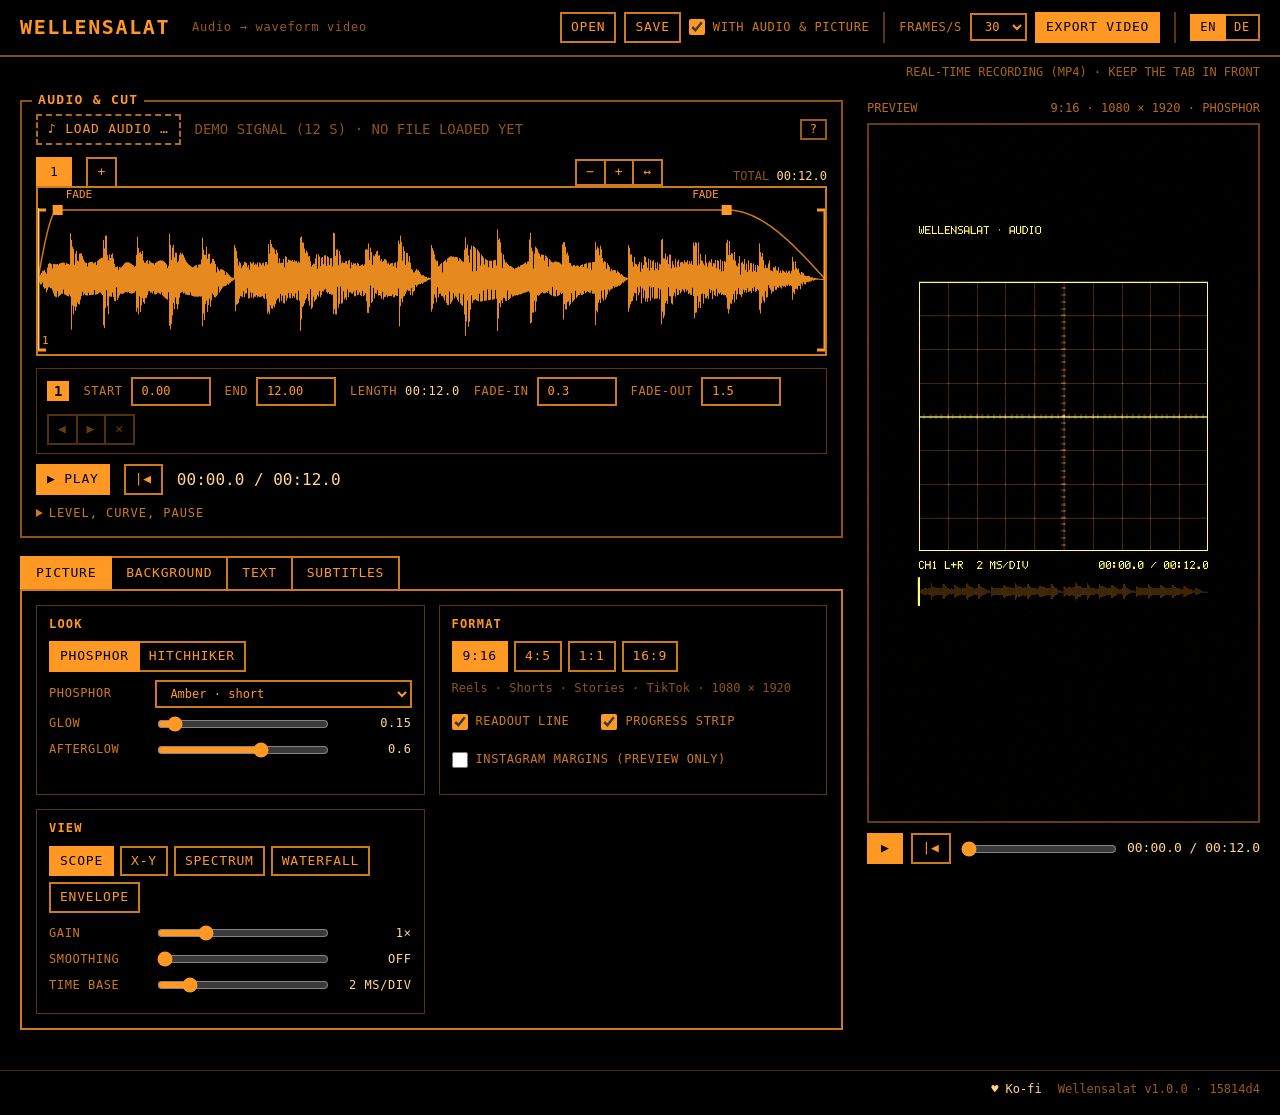
<file: index.html>
<!doctype html>
<html lang="en">
<head>
<meta charset="utf-8">
<meta name="viewport" content="width=device-width, initial-scale=1">
<title>Wellensalat</title>
<meta name="description" content="Audio to animated waveform video for Reels, Shorts and YouTube – runs entirely in the browser.">
<style>
  :root {
    --bg: #000; --ink: 255,153,36; --hi: 255,214,140; --title: var(--ink); --label: var(--ink);
    --font: "DejaVu Sans Mono", Menlo, Consolas, monospace;
  }
  body[data-look="guide"] { --ink: 255,226,60; --hi: 255,255,255; --title: 70,165,255; --label: 105,255,105; }
  * { box-sizing: border-box; }
  html, body { margin: 0; background: var(--bg); color: rgb(var(--ink)); font: 14px/1.45 var(--font); }
  body { min-height: 100vh; }
  ::selection { background: rgb(var(--ink)); color: #000; }
  [hidden] { display: none !important; }

  /* --- header: title, project and export ------------------------------------------- */
  header { display: flex; gap: 10px 14px; align-items: center; flex-wrap: wrap; padding: 12px 20px; border-bottom: 2px solid rgba(var(--ink), .5); }
  h1 { margin: 0 8px 0 0; font-size: 20px; letter-spacing: .08em; color: rgb(var(--title)); white-space: nowrap; }
  header .grow { flex: 1; }
  header .grp { display: flex; gap: 8px; align-items: center; flex-wrap: wrap; }
  header .sep { width: 2px; align-self: stretch; background: rgba(var(--ink), .35); }
  /* status strip under the header: messages left, export method right, progress as a thin line */
  #strip-status { display: flex; gap: 16px; justify-content: space-between; padding: 4px 20px; min-height: 26px; font-size: 12px; color: rgba(var(--ink), .65); }
  #strip-status .err, .err { color: #ff5a4a; }
  #bar { height: 3px; background: transparent; }
  body.exporting #bar { height: 8px; background: rgba(var(--ink), .18); }
  #bar > div { height: 100%; width: 0; background: rgb(var(--ink)); }

  main { display: grid; grid-template-columns: minmax(0, 1fr) auto; gap: 24px; padding: 14px 20px 40px; align-items: start; }
  @media (max-width: 960px) { main { grid-template-columns: minmax(0, 1fr); } #preview { order: -1; } header .sep { display: none; } }

  /* --- boxes ---------------------------------------------------------------------------- */
  .panel { border: 2px solid rgba(var(--ink), .55); padding: 12px 14px 14px; margin-bottom: 18px; position: relative; }
  .panel > h2 { position: absolute; top: -11px; left: 10px; margin: 0; padding: 0 6px; background: var(--bg); font-size: 13px; letter-spacing: .1em; color: rgb(var(--label)); }
  .cards { display: grid; grid-template-columns: repeat(auto-fill, minmax(290px, 1fr)); gap: 14px; }
  .card { border: 1px solid rgba(var(--ink), .35); padding: 10px 12px 12px; }
  .card > h3 { margin: 0 0 8px; font-size: 12px; letter-spacing: .1em; color: rgb(var(--label)); font-weight: bold; }
  .card .hint { margin-top: 8px; }
  .row { display: flex; flex-wrap: wrap; gap: 8px 16px; align-items: center; margin: 8px 0; }
  .row:first-child { margin-top: 0; }
  .muted { color: rgba(var(--ink), .55); }
  .hint { font-size: 12px; color: rgba(var(--ink), .55); }

  /* --- controls ------------------------------------------------------------------------- */
  label { display: inline-flex; gap: 8px; align-items: center; color: rgba(var(--ink), .8); text-transform: uppercase; font-size: 12px; letter-spacing: .05em; }
  button, select, input[type=number], input[type=text], .btn {
    font: inherit; color: rgb(var(--ink)); background: #000; border: 2px solid rgba(var(--ink), .8); border-radius: 0; padding: 4px 9px;
  }
  body[data-look="guide"] :is(button, select, input, textarea, .btn) { border-radius: 10px; }
  button, .btn { cursor: pointer; text-transform: uppercase; letter-spacing: .06em; font-size: 13px; }
  button:hover, .btn:hover { background: rgba(var(--ink), .15); }
  button.on, button.primary { background: rgb(var(--ink)); color: #000; }
  button:disabled { opacity: .4; cursor: default; }
  input[type=number] { width: 80px; }
  input[type=text] { width: 100%; text-transform: uppercase; }
  input[type=range] { accent-color: rgb(var(--ink)); width: 150px; }
  input[type=checkbox] { accent-color: rgb(var(--ink)); width: 16px; height: 16px; margin: 0; }
  textarea { font: inherit; color: rgb(var(--ink)); background: #000; border: 2px solid rgba(var(--ink), .8); padding: 4px 9px; width: 100%; text-transform: uppercase; resize: vertical; }
  .val { min-width: 4.5em; color: rgb(var(--hi)); }
  /* a slider line in a card: name | slider | value */
  .rng { display: grid; grid-template-columns: 8.2em minmax(70px, 1fr) 6.4em; width: 100%; gap: 8px; margin: 6px 0; }
  .rng input[type=range] { width: 100%; }
  .rng .val { min-width: 0; text-align: right; white-space: nowrap; }
  /* a field line in a card: name | field */
  .fld { display: grid; grid-template-columns: 8.2em minmax(0, 1fr); width: 100%; gap: 8px; margin: 6px 0; }
  .chk { margin: 6px 16px 6px 0; }
  .seg { display: inline-flex; gap: 0; }
  .seg button + button { border-left-width: 0; }
  .views { display: flex; flex-wrap: wrap; gap: 6px; }
  a { color: rgb(var(--hi)); }
  kbd { border: 1px solid rgba(var(--ink), .6); padding: 0 4px; font: inherit; font-size: 12px; }
  details.help > summary { cursor: pointer; list-style: none; display: inline-block; border: 2px solid rgba(var(--ink), .6); padding: 0 8px; font-size: 12px; }
  details.help > summary::-webkit-details-marker { display: none; }
  details.help[open] > summary { background: rgba(var(--ink), .15); }
  details.help .hint { margin-top: 8px; line-height: 1.6; }

  /* --- timeline ------------------------------------------------------------------------- */
  .tl-top, .tl-bottom { display: flex; flex-wrap: wrap; gap: 8px 14px; align-items: center; }
  .tl-top .grow, .tl-bottom .grow { flex: 1; }
  #segs { display: inline-flex; gap: 0; }
  #segs button { min-width: 2.8em; border-bottom-width: 0; }
  .zoom button { padding: 2px 9px; font-size: 13px; }
  #segs button + button { border-left-width: 0; }
  #ov { width: 100%; height: 170px; display: block; cursor: crosshair; touch-action: none; background: #000; border: 2px solid rgba(var(--ink), .8); }
  #drop { display: inline-flex; border: 2px dashed rgba(var(--ink), .7); padding: 4px 10px; cursor: pointer; color: rgb(var(--ink)); font-size: 13px; text-transform: uppercase; letter-spacing: .06em; }
  #drop:hover, body.dragging #drop { background: rgba(var(--ink), .15); }
  body.dragging #ov { border-style: dashed; }
  .tl-bottom { margin-top: 10px; }
  .time { font-size: 16px; color: rgb(var(--hi)); white-space: nowrap; }
  /* the active range: its fields in one line, numbered like its tab */
  .active-range { display: flex; flex-wrap: wrap; gap: 8px 14px; align-items: center; margin-top: 12px; padding: 8px 10px; border: 1px solid rgba(var(--ink), .35); }
  .active-range .tag { background: rgb(var(--ink)); color: #000; padding: 0 7px; font-weight: bold; }
  details.more { margin-top: 10px; }
  details.more > summary { cursor: pointer; font-size: 12px; letter-spacing: .08em; color: rgba(var(--ink), .8); }
  details.more > .row { margin-top: 10px; }

  /* --- tabs ----------------------------------------------------------------------------- */
  .tabs { display: flex; gap: 0; flex-wrap: wrap; }
  .tabs button { border-bottom-width: 0; padding: 6px 14px; }
  .tabs button + button { border-left-width: 0; }
  .tabs button.on { background: rgb(var(--ink)); color: #000; }
  .tabpanel { border: 2px solid rgba(var(--ink), .8); padding: 14px; }

  /* --- preview -------------------------------------------------------------------------- */
  #preview { position: sticky; top: 14px; }
  .pv-head { display: flex; justify-content: space-between; gap: 10px; font-size: 12px; margin-bottom: 6px; color: rgba(var(--ink), .7); }
  .frame { position: relative; border: 2px solid rgba(var(--ink), .4); }
  @media (max-width: 960px) { #preview { position: static; } .frame, .pv-head { margin-left: auto; margin-right: auto; } }
  #out { width: 100%; height: 100%; display: block; background: #000; touch-action: none; }
  body.hasbg #out { cursor: grab; }
  body.hasbg #out:active { cursor: grabbing; }
  /* Instagram overlays: top label, caption and buttons at the bottom, icons on the right */
  .safe { position: absolute; inset: 0; pointer-events: none; display: none; }
  .safe.on { display: block; }
  .safe div { position: absolute; background: rgba(255, 40, 40, .18); border: 1px dashed rgba(255, 80, 80, .7); }
  .safe .top { left: 0; right: 0; top: 0; height: 13%; }
  .safe .bot { left: 0; right: 0; bottom: 0; height: 22%; }
  .safe .side { right: 0; width: 12%; top: 48%; bottom: 22%; }
  .transport { display: flex; gap: 8px; align-items: center; margin: 10px auto 0; }
  .transport button { min-width: 2.8em; }
  .transport input[type=range] { flex: 1; min-width: 60px; width: auto; }
  .time2 { color: rgb(var(--hi)); white-space: nowrap; font-size: 13px; }

  /* --- subtitles list ------------------------------------------------------------------- */
  #cues { max-height: 340px; overflow-y: auto; margin-top: 10px; border-top: 1px solid rgba(var(--ink), .35); padding-top: 6px; }
  .cue { display: grid; grid-template-columns: auto 76px 76px 40px minmax(0, 1fr) auto auto auto; gap: 6px; margin: 4px 0; align-items: center; }
  .cue input { width: 100%; text-transform: none; }
  .cue.now input { border-color: rgb(var(--hi)); }
  .cue.cut { opacity: .45; }
  .cue button { padding: 2px 8px; }
  .cue .spk.b { background: rgb(var(--ink)); color: #000; }
  .cue.b input[type=text] { text-align: right; }
  body:not(.voices) .cue { grid-template-columns: auto 76px 76px minmax(0, 1fr) auto auto auto; }
  body:not(.voices) .cue .spk { display: none; }

  #noapp { border: 2px solid #ff5a4a; color: #ff5a4a; padding: 12px; margin: 16px 20px 0; visibility: hidden; animation: noapp 0s 3s forwards; }
  @keyframes noapp { to { visibility: visible; } }
  /* footer: Ko-fi, repository, version (bottom right) */
  footer { display: flex; justify-content: flex-end; gap: 16px; align-items: center; font-size: 12px; padding: 10px 20px 16px; border-top: 1px solid rgba(var(--ink), .25); }
  footer a { color: rgb(var(--ink)); text-decoration: none; }
  footer a:hover { color: rgb(var(--hi)); text-decoration: underline; }
  footer #kofi { color: rgb(var(--hi)); }
  footer #version { color: rgba(var(--ink), .6); }
  header .tagline { font-size: 12px; color: rgba(var(--ink), .6); letter-spacing: .06em; }
  #langs button { padding: 3px 8px; font-size: 12px; }
</style>
</head>
<body data-look="phosphor">
<header>
  <h1>WELLENSALAT</h1>
  <span class="tagline" data-de="Audio → Wellenform-Video">Audio → waveform video</span>
  <span class="grow"></span>
  <span class="grp">
    <button id="projOpen" title="Open a saved project (.json) – or just drop it onto the page" data-de-title="Gespeichertes Projekt (.json) öffnen – oder einfach auf die Seite ziehen"><span data-de="Öffnen">Open</span></button>
    <button id="projSave" title="Save cut, picture, texts and subtitles as .json (no video)" data-de-title="Schnitt, Bild, Texte und Untertitel als .json speichern (ohne Video)"><span data-de="Speichern">Save</span></button>
    <label title="Pack the audio file and background picture into the project file so it opens anywhere" data-de-title="Audiodatei und Hintergrundbild in die Projektdatei packen, damit sie überall wieder aufgeht"><input id="projEmbed" type="checkbox" checked> <span data-de="mit Audio &amp; Bild">with audio &amp; picture</span></label>
    <input id="projFile" type="file" accept=".json,.wellensalat,.wellenform,application/json" hidden>
  </span>
  <span class="sep"></span>
  <span class="grp">
    <label><span data-de="Bilder/s">Frames/s</span> <select id="fps"><option value="30">30</option><option value="60">60</option></select></label>
    <button id="export" class="primary"><span data-de="Video exportieren">Export video</span></button>
    <button id="cancel" hidden><span data-de="Abbrechen">Cancel</span></button>
  </span>
  <span class="sep"></span>
  <span class="seg" id="langs" title="Language / Sprache">
    <button data-lang="en">EN</button><button data-lang="de">DE</button>
  </span>
</header>
<div id="bar"><div></div></div>
<div id="strip-status">
  <span><span id="status"></span> <span id="projStatus"></span></span>
  <span id="method"></span>
</div>
<div id="noapp">THE PROGRAM HAS NOT STARTED. The page has to be opened through a web server
  (e.g. GitHub Pages or <code>python3 -m http.server</code> in its folder), not by double-clicking the file.</div>

<main>
  <div>
    <!-- ============ timeline: audio, ranges, fades ============ -->
    <section class="panel">
      <h2 data-de="AUDIO &amp; SCHNITT">AUDIO &amp; CUT</h2>
      <div class="tl-top">
        <!-- a label opens the file dialog natively (no scripted click, works in every browser) -->
        <label id="drop" for="file" title="Or drop a file anywhere on the page" data-de-title="Oder eine Datei irgendwo auf die Seite ziehen"><span data-de="♪ Audio laden …">♪ Load audio …</span></label>
        <input id="file" type="file" accept="audio/*,.wav,.mp3,.m4a,.aac,.ogg,.flac,.aif,.aiff" hidden>
        <span id="fileinfo" class="muted"></span>
        <span id="importStatus"></span>
        <span class="grow"></span>
        <details class="help"><summary>?</summary>
          <div class="hint" data-de="Datei laden: Knopf oder irgendwo auf die Seite ziehen (auch Bilder und Projektdateien).<br>
            Wellenform: Klammern [ ] = Start/Ende · Quadrate oben = Fades · in einem Bereich klicken = dorthin springen,
            ziehen = ganzen Bereich verschieben · außerhalb ziehen = aktiven Bereich neu wählen.<br>
            Zoom: Mausrad über der Wellenform (Shift + Rad oder seitlich wischen verschiebt) oder − / + / ↔.<br>
            <kbd>Leertaste</kbd> Abspielen · <kbd>I</kbd> / <kbd>O</kbd> Start / Ende an der Abspielposition.<br>
            Bereiche werden in der Reihenfolge der Reiter aneinandergehängt. Ohne Pause blenden Fade-out und
            Fade-in ineinander (Überlappung = der kürzere Fade), mit Pause liegt Stille dazwischen.">
            Load a file: the button, or drop it anywhere on the page (pictures and project files too).<br>
            Waveform: brackets [ ] = start/end · squares at the top = fades · click into a range = jump there,
            drag it = move the whole range · drag outside = choose the active range anew.<br>
            Zoom: mouse wheel over the waveform (shift + wheel or a sideways swipe moves) or − / + / ↔.<br>
            <kbd>Space</kbd> play · <kbd>I</kbd> / <kbd>O</kbd> start / end at the play position.<br>
            Ranges are joined in the order of their tabs. Without a pause, fade-out and fade-in cross-fade
            (overlap = the shorter fade); with a pause there is silence between them.
          </div>
        </details>
      </div>

      <div class="tl-top" style="margin-top:12px; align-items:flex-end">
        <span id="segs" title="Ranges in playing order" data-de-title="Bereiche in Abspielreihenfolge"></span>
        <button id="segAdd" title="Add another range (as long as the active one)" data-de-title="Weiteren Bereich anhängen (so lang wie der aktive)" style="border-bottom-width:0">+</button>
        <span id="segHint" hidden></span>
        <span class="grow"></span>
        <span class="seg zoom" title="Zoom: mouse wheel over the waveform · shift + wheel moves" data-de-title="Zoom: Mausrad über der Wellenform · Shift + Rad verschiebt">
          <button id="zoomOut" title="Zoom out" data-de-title="Herauszoomen">−</button><button id="zoomIn" title="Zoom in at the playhead" data-de-title="Am Abspielkopf hineinzoomen">+</button><button id="zoomFit" title="Whole file" data-de-title="Ganze Datei">↔</button>
        </span>
        <span class="val" id="zoomV" style="min-width:3em"></span>
        <span class="muted" style="font-size:12px"><span data-de="GESAMT">TOTAL</span> <span class="val" id="total">–</span> <span id="lenwarn"></span></span>
      </div>
      <canvas id="ov"></canvas>

      <div class="active-range">
        <span class="tag" id="segTag">1</span>
        <label><span data-de="Start">Start</span> <input id="start" type="number" min="0" step="0.01"></label>
        <label><span data-de="Ende">End</span> <input id="end" type="number" min="0" step="0.01"></label>
        <label><span data-de="Länge">Length</span> <span class="val" id="len">–</span></label>
        <label>Fade-in <input id="fadeIn" type="number" min="0" step="0.1"></label>
        <label>Fade-out <input id="fadeOut" type="number" min="0" step="0.1"></label>
        <span class="grow" style="flex:1"></span>
        <span class="seg">
          <button id="segLeft" title="Move range forward" data-de-title="Bereich nach vorn">◀</button>
          <button id="segRight" title="Move range back" data-de-title="Bereich nach hinten">▶</button>
          <button id="segDel" title="Remove range" data-de-title="Bereich entfernen">✕</button>
        </span>
      </div>

      <div class="tl-bottom">
        <button id="play" class="primary">▶ Play</button>
        <button id="rew">|◀</button>
        <span class="time" id="time">00:00.0 / 00:00.0</span>
      </div>

      <details class="more">
        <summary data-de="PEGEL, KURVE, PAUSE">LEVEL, CURVE, PAUSE</summary>
        <div class="row">
          <label><span data-de="Fade-Kurve">Fade curve</span> <select id="curve">
            <option value="soft" data-de="weich">soft</option><option value="linear" data-de="linear">linear</option><option value="exp" data-de="exponentiell">exponential</option></select></label>
          <label><input id="normalize" type="checkbox"> <span data-de="Normalisieren (−1 dB)">Normalize (−1 dB)</span></label>
          <label><span data-de="Pegel">Level</span> <input id="gainDb" type="range" min="-18" max="12" step="0.5"> <span class="val" id="gainDbV"></span></label>
          <label id="gapL"><span data-de="Pause zwischen Bereichen">Pause between ranges</span> <input id="gap" type="number" min="0" max="10" step="0.1"> s</label>
        </div>
      </details>
    </section>

    <!-- ============ tabs ============ -->
    <nav class="tabs" id="tabs">
      <button data-tab="bild"><span data-de="Bild">Picture</span></button>
      <button data-tab="hg"><span data-de="Hintergrund">Background</span></button>
      <button data-tab="text"><span data-de="Text">Text</span></button>
      <button data-tab="ut"><span data-de="Untertitel">Subtitles</span></button>
    </nav>

    <!-- PICTURE -->
    <div class="tabpanel" data-panel="bild">
      <div class="cards">
        <div class="card">
          <h3>LOOK</h3>
          <div class="row"><span class="seg">
            <button data-look="phosphor">Phosphor</button>
            <button data-look="guide">Hitchhiker</button>
          </span></div>
          <label class="fld" data-look-only="phosphor"><span data-de="Phosphor">Phosphor</span> <select id="stage">
            <option value="WACH" data-de="Bernstein · kurz">Amber · short</option><option value="N1">N1</option><option value="N2">N2</option>
            <option value="N3" data-de="N3 · Nachleuchten">N3 · afterglow</option><option value="REM" data-de="REM · tief, lang, Glow">REM · deep, long, glow</option></select></label>
          <label class="rng">Glow <input id="glow" type="range" min="0" max="2.5" step="0.05"> <span class="val" id="glowV"></span></label>
          <label class="rng"><span data-de="Nachleuchten">Afterglow</span> <input id="persist" type="range" min="0" max="0.97" step="0.01"> <span class="val" id="persistV"></span></label>
        </div>

        <div class="card">
          <h3>FORMAT</h3>
          <div class="views" id="formats"></div>
          <div class="hint" id="fmtinfo"></div>
          <div class="row" style="margin-top:10px">
            <label class="chk"><input id="readouts" type="checkbox"> <span data-de="Messzeile">Readout line</span></label>
            <label class="chk"><input id="strip" type="checkbox"> <span data-de="Verlaufsleiste">Progress strip</span></label>
            <label class="chk"><input id="safe" type="checkbox"> <span data-de="Instagram-Ränder (nur Vorschau)">Instagram margins (preview only)</span></label>
          </div>
        </div>

        <div class="card">
          <h3 data-de="ANSICHT">VIEW</h3>
          <div class="views" id="views"></div>
          <label class="rng" style="margin-top:10px"><span data-de="Verstärkung">Gain</span> <input id="gain" type="range" min="0.3" max="3" step="0.05"> <span class="val" id="gainV"></span></label>
          <label class="rng"><span data-de="Glättung">Smoothing</span> <input id="smoothing" type="range" min="0" max="1" step="0.05"> <span class="val" id="smoothingV"></span></label>
          <label class="rng" data-for="scope"><span data-de="Zeitbasis">Time base</span> <input id="timebase" type="range" min="5" max="100" step="1"> <span class="val" id="timebaseV"></span></label>
          <label class="fld" data-for="xy"><span data-de="X-Y-Quelle">X-Y source</span> <select id="xyMode"><option value="delay" data-de="verzögert">delayed</option><option value="stereo" data-de="stereo L/R">stereo L/R</option></select></label>
          <label class="rng" data-for="xy" id="xyDelayL"><span data-de="Verzögerung">Delay</span> <input id="xyDelay" type="range" min="0.2" max="10" step="0.1"> <span class="val" id="xyDelayV"></span></label>
          <label class="rng" data-for="xy"><span data-de="Drehtempo">Spin</span> <input id="xySpin" type="range" min="-120" max="120" step="1"> <span class="val" id="xySpinV"></span></label>
          <label class="rng" data-for="xy"><span data-de="Neigung">Tilt</span> <input id="xyTilt" type="range" min="-60" max="60" step="1"> <span class="val" id="xyTiltV"></span></label>
        </div>
      </div>
    </div>

    <!-- BACKGROUND -->
    <div class="tabpanel" data-panel="hg" hidden>
      <div class="cards">
        <div class="card">
          <h3 data-de="BILD">PICTURE</h3>
          <div class="row">
            <button id="bgPick"><span data-de="Bild wählen">Choose picture</span></button>
            <button id="bgClear" hidden><span data-de="Entfernen">Remove</span></button>
            <input id="bgFile" type="file" accept="image/*" hidden>
          </div>
          <div class="hint" id="bgInfo"></div>
          <div class="hint" data-de="Im Phosphor-Look wird das Bild gerastert (4 Graustufen, Bayer-Raster) und eingefärbt.">In the phosphor look the picture is rastered (4 grey levels, Bayer dither) and tinted.</div>
        </div>
        <div class="card">
          <h3 data-de="DARSTELLUNG">APPEARANCE</h3>
          <label class="rng"><span data-de="Deckkraft">Opacity</span> <input id="bgOpacity" type="range" min="0.05" max="1" step="0.05"> <span class="val" id="bgOpacityV"></span></label>
          <label class="rng"><span data-de="Feld abdunkeln">Darken panel</span> <input id="bgDim" type="range" min="0" max="1" step="0.05"> <span class="val" id="bgDimV"></span></label>
        </div>
        <div class="card">
          <h3 data-de="AUSSCHNITT">FRAMING</h3>
          <label class="rng"><span data-de="Größe">Size</span> <input id="bgZoom" type="range" min="1" max="4" step="0.01"> <span class="val" id="bgZoomV"></span></label>
          <label class="rng"><span data-de="Links/rechts">Left/right</span> <input id="bgX" type="range" min="-1" max="1" step="0.01"> <span></span></label>
          <label class="rng"><span data-de="Oben/unten">Up/down</span> <input id="bgY" type="range" min="-1" max="1" step="0.01"> <span></span></label>
          <div class="row" style="margin-top:8px"><button id="bgReset" title="Centre the picture and fill the frame again" data-de-title="Bild wieder mittig und bildfüllend"><span data-de="Zurücksetzen">Reset</span></button></div>
          <div class="hint" data-de="In der Vorschau: ziehen = verschieben, Mausrad = Größe. Das Bild füllt immer den ganzen Rahmen.">In the preview: drag = move, mouse wheel = size. The picture always fills the whole frame.</div>
        </div>
      </div>
    </div>

    <!-- TEXT -->
    <div class="tabpanel" data-panel="text" hidden>
      <div class="cards">
        <div class="card">
          <h3 data-de="OBEN">TOP</h3>
          <label class="fld"><span data-de="Kopfzeile">Header</span> <input id="label" type="text" maxlength="200"></label>
          <label class="fld"><span data-de="Titel">Title</span> <input id="title" type="text" maxlength="200" placeholder="(file name)" data-de-placeholder="(Dateiname)"></label>
          <label class="chk"><input id="typeTitle" type="checkbox"> <span data-de="Titel eintippen">Type the title in</span></label>
          <div class="hint" data-de="Was nicht in die Breite passt, läuft als Laufschrift durch.">Anything too wide runs through as a ticker.</div>
        </div>
        <div class="card">
          <h3 data-de="UNTEN">BOTTOM</h3>
          <label class="fld" style="align-items:start"><span data-de="Text">Text</span> <textarea id="text" rows="3" placeholder="Fixed line at the bottom" data-de-placeholder="Feste Zeile unten"></textarea></label>
          <div class="hint" data-de="Erscheint, wenn gerade kein Untertitel läuft.">Shown while no subtitle is running.</div>
        </div>
      </div>
    </div>

    <!-- SUBTITLES -->
    <div class="tabpanel" data-panel="ut" hidden>
      <div class="row">
        <label class="chk"><input id="subtitles" type="checkbox"> <span data-de="Untertitel einblenden">Show subtitles</span></label>
      </div>
      <div class="cards">
        <div class="card">
          <h3 data-de="AUTOMATISCH ERKENNEN">AUTOMATIC RECOGNITION</h3>
          <label class="fld"><span data-de="Modell">Model</span> <select id="asrModel">
            <option value="onnx-community/whisper-tiny" data-de="Tiny · 40 MB · schnell">Tiny · 40 MB · fast</option>
            <option value="onnx-community/whisper-base">Base · 80 MB</option>
            <option value="onnx-community/whisper-small" data-de="Small · 250 MB · genauer">Small · 250 MB · more accurate</option></select></label>
          <label class="fld"><span data-de="Sprache">Language</span> <select id="asrLang"><option value="english" data-de="Englisch">English</option><option value="german" data-de="Deutsch">German</option><option value="auto" data-de="automatisch">automatic</option></select></label>
          <label class="chk"><input id="autoVoices" type="checkbox"> <span data-de="dabei Stimmen trennen">separate voices as well</span></label>
          <div class="row" style="margin-top:8px"><button id="subAuto" class="primary"><span data-de="Erkennen">Recognise</span></button></div>
          <div class="hint" id="asrStatus" data-de="Läuft im Browser (Whisper). Das Modell wird beim ersten Mal geladen, das Audio verlässt den Rechner nicht.">Runs in the browser (Whisper). The model is downloaded the first time; the audio never leaves your computer.</div>
        </div>
        <div class="card">
          <h3 data-de="ZWEI STIMMEN">TWO VOICES</h3>
          <label class="chk"><input id="voices" type="checkbox"> <span data-de="Stimmen links / rechts setzen">Set voices left / right</span></label>
          <div class="row" style="margin-top:8px">
            <button id="flipVoices" title="Swap the voices' sides" data-de-title="Seiten der Stimmen tauschen">⇄ <span id="flipLabel"></span></button>
            <button id="subVoices" title="Assign the existing lines to A or B automatically" data-de-title="Vorhandene Zeilen automatisch A oder B zuordnen"><span data-de="Zuordnen">Assign</span></button>
          </div>
          <div class="hint" data-de="Pro Zeile schaltet der A/B-Knopf die Stimme um.">The A/B button on each line switches its voice.</div>
        </div>
        <div class="card">
          <h3 data-de="DATEIEN">FILES</h3>
          <div class="row">
            <button id="subImport"><span data-de="SRT laden">Load SRT</span></button>
            <button id="subExport"><span data-de="SRT speichern">Save SRT</span></button>
          </div>
          <input id="srtFile" type="file" accept=".srt,.vtt,text/plain" hidden>
          <div class="hint" data-de="Zeiten in der SRT sind Zeiten im fertigen Clip.">Times in the SRT are times in the finished clip.</div>
        </div>
      </div>
      <div class="row" style="margin-top:14px">
        <button id="subAdd"><span data-de="+ Zeile an Position">+ Line at position</span></button>
        <span class="grow" style="flex:1"></span>
        <button id="subClear"><span data-de="Alle löschen">Delete all</span></button>
      </div>
      <div class="hint" data-de="▶ springt zur Zeile · A/B Stimme · ↑ ↓ mit Zeile darüber / darunter zusammenführen · ✕ löschen">▶ jumps to the line · A/B voice · ↑ ↓ merge with the line above / below · ✕ delete</div>
      <div id="cues"></div>
    </div>
  </div>

  <!-- ============ preview ============ -->
  <aside id="preview">
    <div class="pv-head" id="pvHead"><span data-de="VORSCHAU">PREVIEW</span><span id="pvFmt"></span></div>
    <div class="frame">
      <canvas id="out" width="1080" height="1920"></canvas>
      <div class="safe" id="safeOv"><div class="top"></div><div class="side"></div><div class="bot"></div></div>
    </div>
    <div class="transport" id="transport2">
      <button id="play2" class="primary" title="Play / stop (space)" data-de-title="Abspielen / Stopp (Leertaste)">▶</button>
      <button id="rew2" title="Back to the start" data-de-title="An den Anfang">|◀</button>
      <input id="scrub" type="range" min="0" max="1" step="0.001" value="0" title="Position">
      <span class="time2" id="time2">00:00.0 / 00:00.0</span>
    </div>
  </aside>
</main>

<footer id="foot">
  <a id="kofi" href="#" target="_blank" rel="noopener" hidden>♥ Ko-fi</a>
  <a id="version" href="#" target="_blank" rel="noopener" title="Source code on GitHub" data-de-title="Quellcode auf GitHub"></a>
</footer>
<script type="module" src="./js/wf-app.js?v=15814d4cc9"></script>
</body>
</html>
</file>
